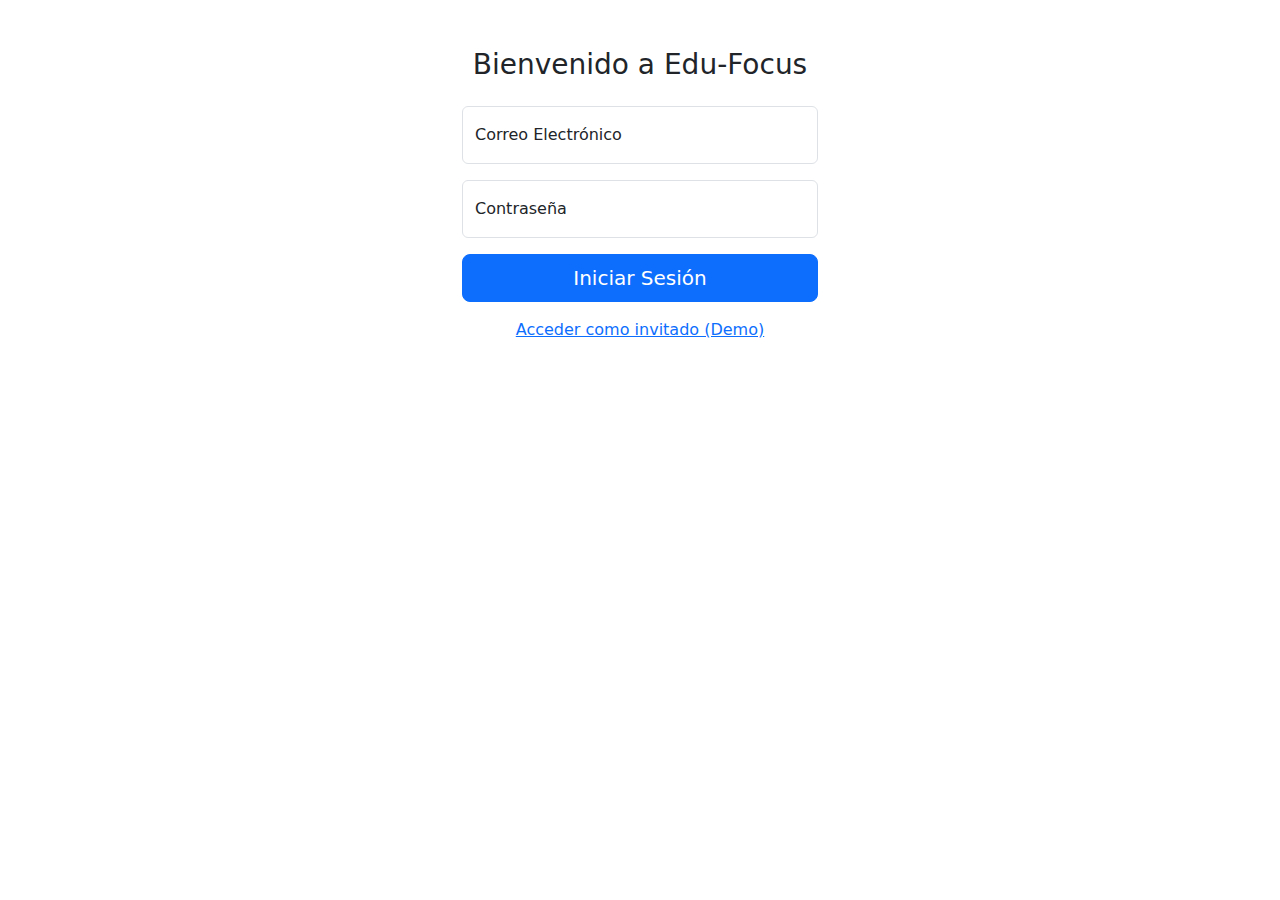
<file: edu-focus-prototipo/index.html>
<!DOCTYPE html>
<html lang="es">
<head>
    <meta charset="UTF-8">
    <meta name="viewport" content="width=device-width, initial-scale=1.0">
    <title>Iniciar Sesión - Edu-Focus</title>
    <link href="https://cdn.jsdelivr.net/npm/bootstrap@5.3.3/dist/css/bootstrap.min.css" rel="stylesheet">
    <link href="css/style.css" rel="stylesheet">
</head>
<body>
    <main class="container mt-5">
        <div class="row justify-content-center">
            <div class="col-md-6 col-lg-4">
                <div class="text-center mb-4">
                    
                    <h1 class="h3 mb-3 fw-normal">Bienvenido a Edu-Focus</h1>
                </div>
                <form id="loginForm" novalidate>
                    <div class="form-floating mb-3">
                        <input type="email" class="form-control" id="email" placeholder="nombre@ejemplo.com" required>
                        <label for="email">Correo Electrónico</label>
                    </div>
                    <div class="form-floating mb-3">
                        <input type="password" class="form-control" id="password" placeholder="Contraseña" required>
                        <label for="password">Contraseña</label>
                    </div>
                    <div id="error-messages" class="alert alert-danger d-none" role="alert"></div>
                    <button class="w-100 btn btn-lg btn-primary" type="submit">Iniciar Sesión</button>
                </form>
                <div class="text-center mt-3">
                    <a href="dashboard.html">Acceder como invitado (Demo)</a>
                </div>
            </div>
        </div>
    </main>

    <script src="https://cdn.jsdelivr.net/npm/bootstrap@5.3.3/dist/js/bootstrap.bundle.min.js"></script>
    <script src="js/script.js"></script>
</body>
</html>
</file>
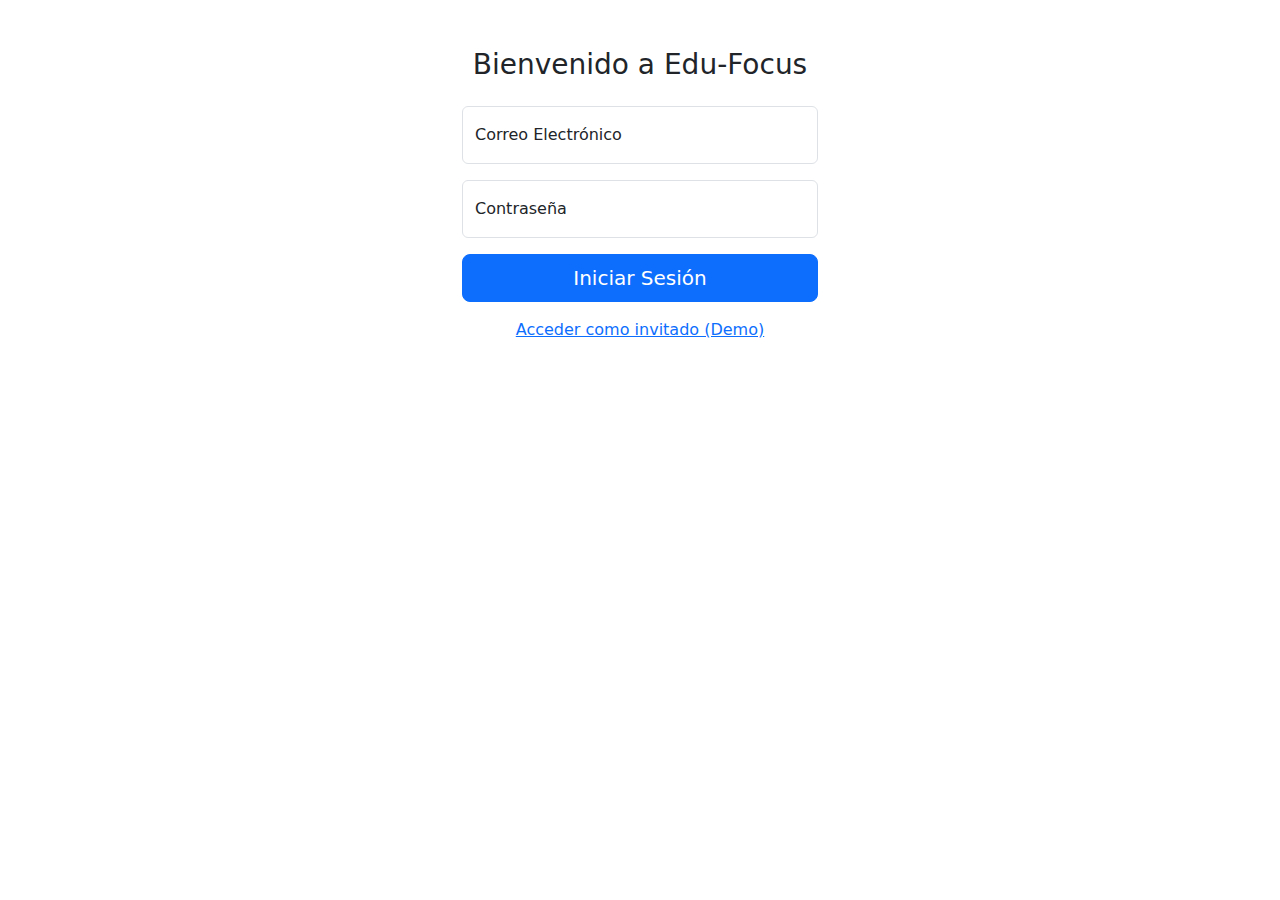
<file: edu-focus-prototipo/Index.html>
<!DOCTYPE html>
<html lang="es">
<head>
    <meta charset="UTF-8">
    <meta name="viewport" content="width=device-width, initial-scale=1.0">
    <title>Iniciar Sesión - Edu-Focus</title>
    <link href="https://cdn.jsdelivr.net/npm/bootstrap@5.3.3/dist/css/bootstrap.min.css" rel="stylesheet">
    <link href="css/style.css" rel="stylesheet">
</head>
<body>
    <main class="container mt-5">
        <div class="row justify-content-center">
            <div class="col-md-6 col-lg-4">
                <div class="text-center mb-4">
                    
                    <h1 class="h3 mb-3 fw-normal">Bienvenido a Edu-Focus</h1>
                </div>
                <form id="loginForm" novalidate>
                    <div class="form-floating mb-3">
                        <input type="email" class="form-control" id="email" placeholder="nombre@ejemplo.com" required>
                        <label for="email">Correo Electrónico</label>
                    </div>
                    <div class="form-floating mb-3">
                        <input type="password" class="form-control" id="password" placeholder="Contraseña" required>
                        <label for="password">Contraseña</label>
                    </div>
                    <div id="error-messages" class="alert alert-danger d-none" role="alert"></div>
                    <button class="w-100 btn btn-lg btn-primary" type="submit">Iniciar Sesión</button>
                </form>
                <div class="text-center mt-3">
                    <a href="dashboard.html">Acceder como invitado (Demo)</a>
                </div>
            </div>
        </div>
    </main>

    <script src="https://cdn.jsdelivr.net/npm/bootstrap@5.3.3/dist/js/bootstrap.bundle.min.js"></script>
    <script src="js/script.js"></script>
</body>
</html>
</file>
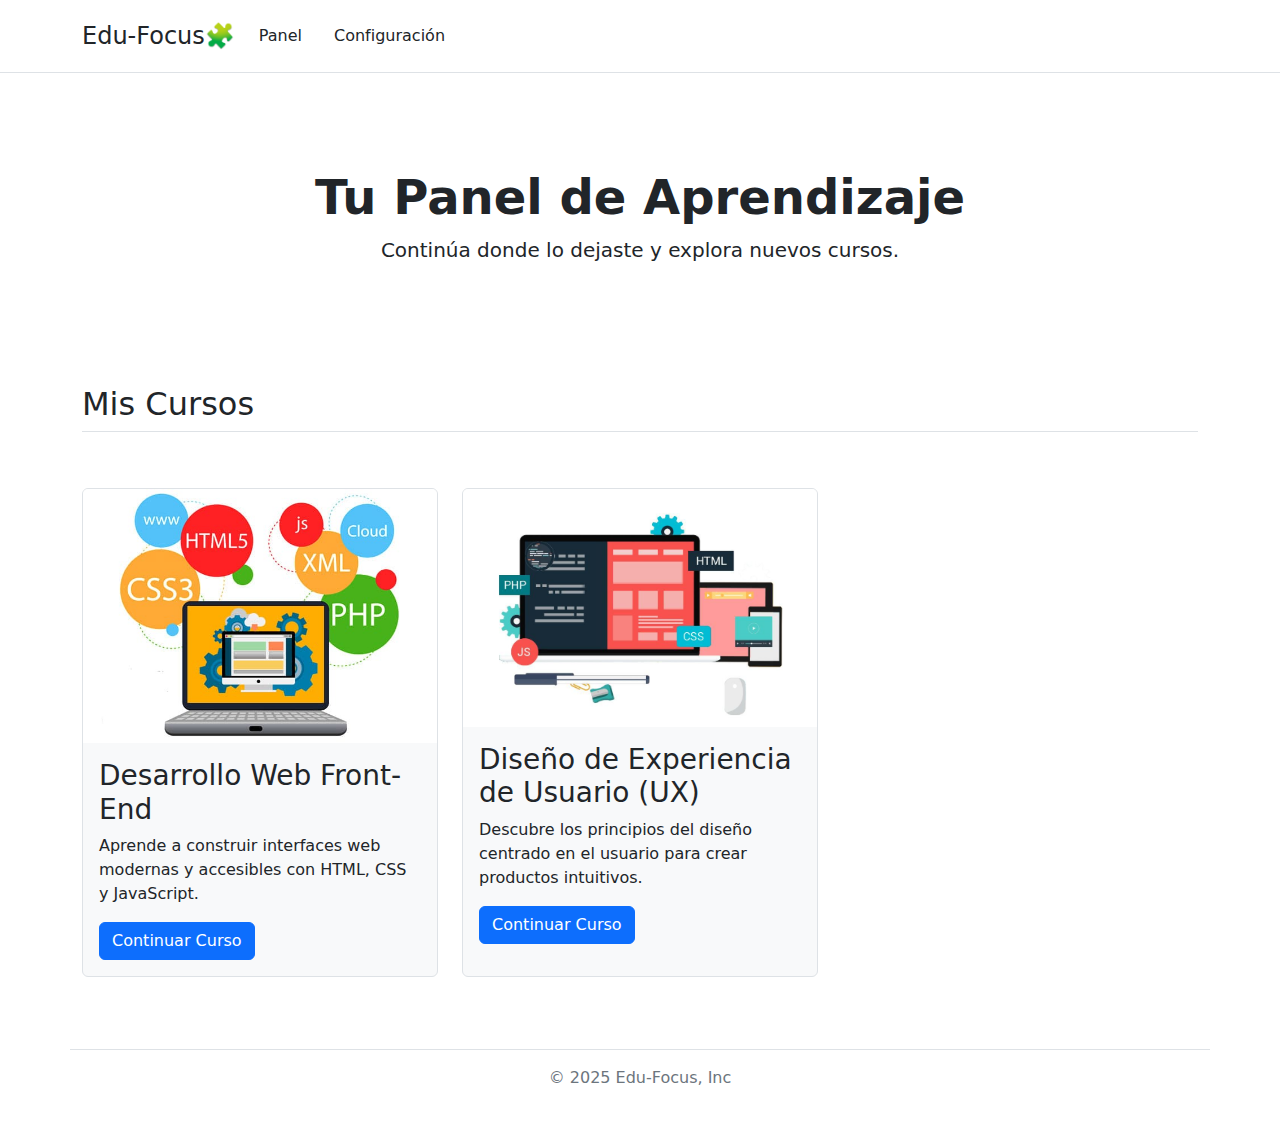
<file: edu-focus-prototipo/dashboard.html>
<!DOCTYPE html>
<html lang="es">
<head>
    <meta charset="UTF-8">
    <meta name="viewport" content="width=device-width, initial-scale=1.0">
    <title>Panel - Edu-Focus</title>
    <link href="https://cdn.jsdelivr.net/npm/bootstrap@5.3.3/dist/css/bootstrap.min.css" rel="stylesheet">
    <link href="css/style.css" rel="stylesheet">
</head>
<body>
    <header class="p-3 mb-3 border-bottom">
        <div class="container">
            <div class="d-flex flex-wrap align-items-center justify-content-center justify-content-lg-start">
                <a href="/" class="d-flex align-items-center mb-2 mb-lg-0 text-dark text-decoration-none h4">Edu-Focus🧩</a>
                <nav class="nav col-12 col-lg-auto me-lg-auto mb-2 justify-content-center mb-md-0" aria-label="Navegación principal">
                    <ul class="nav">
                        <li><a href="dashboard.html" class="nav-link px-4 link-dark">Panel</a></li>
                        <li><a href="settings.html" class="nav-link px-2 link-dark">Configuración</a></li>
                    </ul>
                </nav>
            </div>
        </div>
    </header>

    <main class="container">
        <div class="px-4 py-5 my-5 text-center">
            <h1 class="display-5 fw-bold">Tu Panel de Aprendizaje</h1>
            <p class="lead mb-4">Continúa donde lo dejaste y explora nuevos cursos.</p>
        </div>

        <section>
            <h2 class="pb-2 border-bottom">Mis Cursos</h2>
            <div class="row row-cols-1 row-cols-md-2 row-cols-lg-3 g-4 py-5">
                <article class="col">
                    <div class="card h-100">
                        <img src="imagen1.jpg" class="card-img-top" alt="Ilustración abstracta para el curso de desarrollo web.">
                        <div class="card-body">
                            <h3 class="card-title">Desarrollo Web Front-End</h3>
                            <p class="card-text">Aprende a construir interfaces web modernas y accesibles con HTML, CSS y JavaScript.</p>
                            <a href="#" class="btn btn-primary">Continuar Curso</a>
                        </div>
                    </div>
                </article>
                <article class="col">
                    <div class="card h-100">
                        <img src="imagen2.1.jpg" class="card-img-top" alt="Iconos de diseño de interfaz para el curso de UI/UX.">
                        <div class="card-body">
                            <h3 class="card-title">Diseño de Experiencia de Usuario (UX)</h3>
                            <p class="card-text">Descubre los principios del diseño centrado en el usuario para crear productos intuitivos.</p>
                            <a href="#" class="btn btn-primary">Continuar Curso</a>
                        </div>
                    </div>
                </article>
            </div>
        </section>
    </main>
    
    <footer class="container py-3 my-4 border-top">
        <p class="text-center text-muted">&copy; 2025 Edu-Focus, Inc</p>
    </footer>

    <script src="js/script.js"></script>
</body>
</html>
</file>
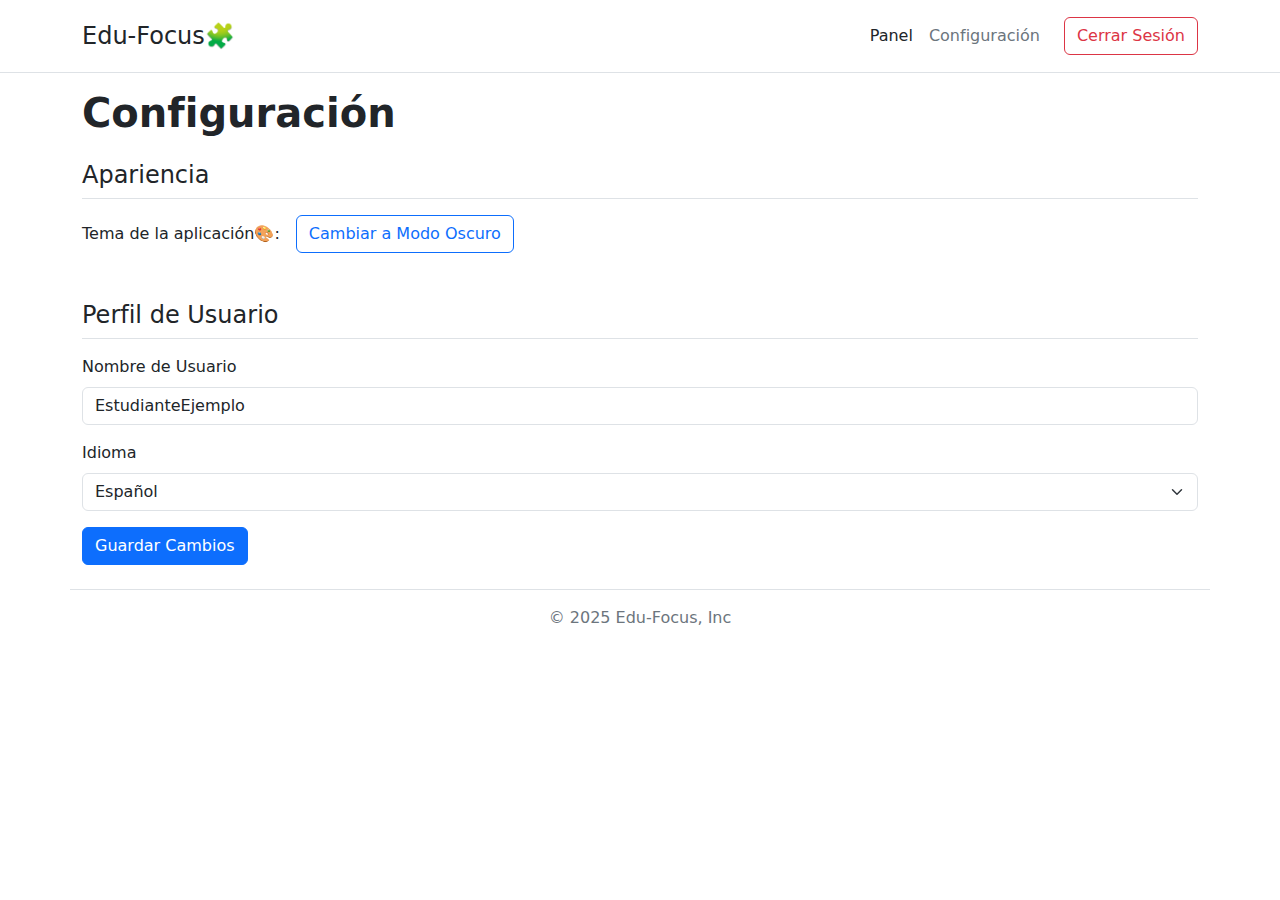
<file: edu-focus-prototipo/settings.html>
<!DOCTYPE html>
<html lang="es">
<head>
    <meta charset="UTF-8">
    <meta name="viewport" content="width=device-width, initial-scale=1.0">
    <title>Configuración - Edu-Focus🧩</title>
    
    <link href="https://cdn.jsdelivr.net/npm/bootstrap@5.3.3/dist/css/bootstrap.min.css" rel="stylesheet">
    
    <link href="css/style.css" rel="stylesheet">
</head>
<body>
    <div class="toast-container position-fixed top-0 end-0 p-3" style="z-index: 1100">
        <div id="confirmationToast" class="toast" role="alert" aria-live="assertive" aria-atomic="true">
            <div class="toast-header">
                
                <strong class="me-auto">Edu-Focus🧩</strong>
                <small>Ahora</small>
                <button type="button" class="btn-close" data-bs-dismiss="toast" aria-label="Close"></button>
            </div>
            <div class="toast-body">
                ¡Configuración guardada con éxito!
            </div>
        </div>
    </div>
    <header class="p-3 mb-3 border-bottom">
        <div class="container">
            <div class="d-flex flex-wrap align-items-center justify-content-center justify-content-lg-start">
                <a href="dashboard.html" class="d-flex align-items-center mb-2 mb-lg-0 text-dark text-decoration-none h4 me-lg-auto">Edu-Focus🧩</a>
                
                <nav class="nav col-12 col-lg-auto mb-2 justify-content-center mb-md-0" aria-label="Navegación principal">
                    <ul class="nav">
                        <li><a href="dashboard.html" class="nav-link px-2 link-dark">Panel</a></li>
                        <li><a href="settings.html" class="nav-link px-2 link-secondary">Configuración</a></li>
                    </ul>
                </nav>

                <div class="ms-lg-3">
                    <button id="logout-button" type="button" class="btn btn-outline-danger">Cerrar Sesión</button>
                </div>
            </div>
        </div>
    </header>

    <main class="container">
        <h1 class="display-6 fw-bold mb-4">Configuración</h1>

        <section class="mb-5" aria-labelledby="appearance-heading">
            <h2 id="appearance-heading" class="h4 pb-2 border-bottom">Apariencia</h2>
            <div class="d-flex align-items-center mt-3">
                <p class="mb-0 me-3">Tema de la aplicación🎨:</p>
                <button id="theme-switcher" class="btn btn-outline-primary" aria-live="polite">
                    Cambiar a Modo Oscuro
                </button>
            </div>
        </section>

        <section aria-labelledby="profile-heading">
            <h2 id="profile-heading" class="h4 pb-2 border-bottom">Perfil de Usuario</h2>
            
            <form id="profileForm" class="mt-3">
                <div class="mb-3">
                    <label for="username" class="form-label">Nombre de Usuario</label>
                    <input type="text" class="form-control" id="username" value="EstudianteEjemplo">
                </div>
                <div class="mb-3">
                    <label for="language" class="form-label">Idioma</label>
                    <select class="form-select" id="language" aria-label="Selección de idioma">
                        <option selected>Español</option>
                        <option value="en">Inglés</option>
                        <option value="fr">Francés</option>
                    </select>
                </div>
                <button type="submit" class="btn btn-primary">Guardar Cambios</button>
            </form>
        </section>
    </main>

    <footer class="container py-3 my-4 border-top">
        <p class="text-center text-muted">&copy; 2025 Edu-Focus, Inc</p>
    </footer>
    
    <script src="https://cdn.jsdelivr.net/npm/bootstrap@5.3.3/dist/js/bootstrap.bundle.min.js"></script>
    <script src="js/script.js"></script>
</body>
</html>
</file>
<file: edu-focus-prototipo/css/style.css>
/* css/styles.css */

/* --- Variables de Color (Modo Claro por defecto) --- */
:root {
    --bg-color: #ffffff;
    --text-color: #212529;
    --card-bg: #f8f9fa;
    --border-color: #dee2e6;
    --primary-color: #0d6efd;
}

/* --- Tema para el Modo Oscuro --- */
[data-theme="dark"] {
    --bg-color: #121212;
    --text-color: #e0e0e0;
    --card-bg: #1e1e1e;
    --border-color: #444;
}

/* --- Aplicación de los Temas --- */
body {
    background-color: var(--bg-color);
    color: var(--text-color);
    transition: background-color 0.3s ease, color 0.3s ease;
}

.card {
    background-color: var(--card-bg);
    border-color: var(--border-color);
}

.card-title, .card-text {
    color: var(--text-color);
}

.border-bottom, .border-top {
    border-color: var(--border-color) !important;
}

.text-dark {
    color: var(--text-color) !important;
}
.text-muted {
    color: #6c757d !important;
}

[data-theme="dark"] .text-muted {
    color: #aaa !important;
}

/* --- Accesibilidad del Teclado --- */
/* Mejora el foco para ser más visible durante la navegación con teclado */
a:focus-visible,
button:focus-visible,
input:focus-visible,
select:focus-visible {
    outline: 3px solid var(--primary-color);
    outline-offset: 2px;
    box-shadow: 0 0 0 4px rgba(13, 110, 253, 0.25);
}
</file>
